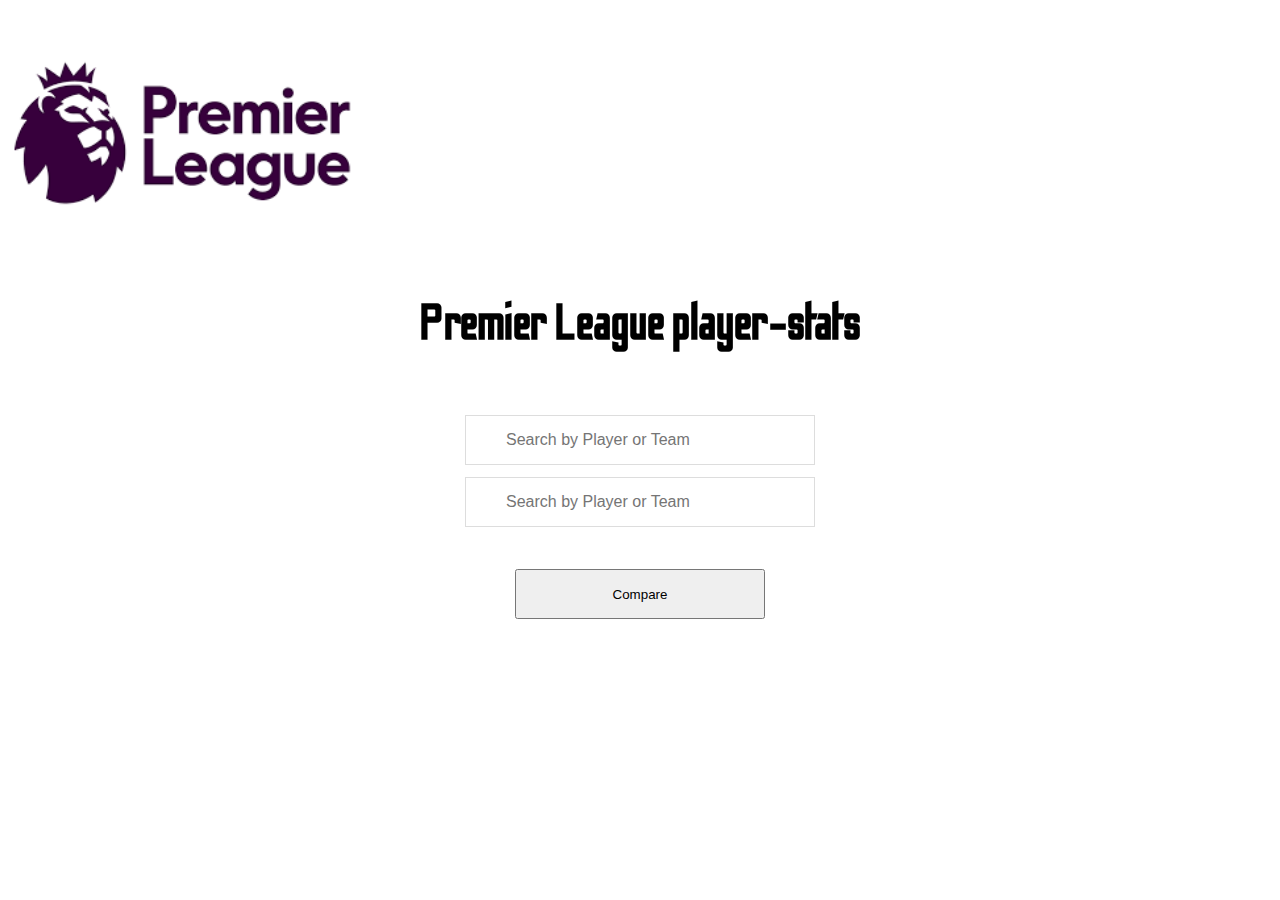
<file: index.html>
<!DOCTYPE html>
    <head>
        <meta charset="utf-8">
        <meta http-equiv="X-UA-Compatible" content="IE=edge">
        <title>Premier League Player Stats</title>
        <meta name="viewport" content="width=device-width, initial-scale=1">
        <link rel="stylesheet" href="style.css">
        <link rel="stylesheet" href="https://stackpath.bootstrapcdn.com/bootstrap/4.5.0/css/bootstrap.min.css" integrity="sha384-9aIt2nRpC12Uk9gS9baDl411NQApFmC26EwAOH8WgZl5MYYxFfc+NcPb1dKGj7Sk" crossorigin="anonymous">
        <link href="https://fonts.googleapis.com/css2?family=Odibee+Sans&family=Quicksand:wght@353;400&display=swap" rel="stylesheet">
        <link href="https://fonts.googleapis.com/css2?family=Odibee+Sans&display=swap" rel="stylesheet">
    </head>
    <body>
        <nav class="navbar navbar-light bg-white">
            <a class="navbar-brand" href="#">
              <img src="pl_logo.png" width=350" height="250" alt="logo" >
            </a>
        </nav>    
    
        <center><h1 style="padding-bottom: 30px;font-family: 'Odibee Sans', cursive;font-size: 50px;">Premier League player-stats</h1></center>
        <div class="row">
            <div class="col-md-6 justify-content-center text-center">
                <center>
                    <form id="myForm">
                        <div class="input-group justify-content-center">
                            <input type="text" list="myUL" style="width: 350px;height: 50px;" id="myInput" placeholder="Search by Player or Team" title="Player 1">
                             
                            <datalist id="myUL">
                            </datalist>     
                        </div>
                    </form>
                </center>
            </div>
            <div class="col-md-6 justify-content-center text-center">
                <center>
                    <form id="myForm">
                        <div class="input-group justify-content-center">
                            <input type="text" list="myUL" style="width: 350px;height: 50px;" id="myInput2" placeholder="Search by Player or Team" title="Player 2">
                             
                            <datalist id="myUL">
                            </datalist>     
                        </div>
                    </form>
                </center>
            </div>
        </div>
        <center>
            <input style="margin-top: 30px;width: 250px;height: 50px;" type="submit" value="Compare" onclick="test()">
        </center>
        
        <div class="row">
            <div class="col-md-6">
                <center>
                <h2 id="name"></h2>
                <h3 id="goals"></h3>
                <h3 id="assists"></h3>
                <h3 id="app"></h3>
                </center>
            </div>
            <div class="col-md-6">
                <center>
                <h2 id="name2"></h2>
                <h3 id="goals2"></h3>
                <h3 id="assists2"></h3>
                <h3 id="app2"></h3>
                </center>   
            </div>
        </div>

        
        <script src="script copy.js" async defer></script>
        <script src="https://code.jquery.com/jquery-3.5.1.slim.min.js" integrity="sha384-DfXdz2htPH0lsSSs5nCTpuj/zy4C+OGpamoFVy38MVBnE+IbbVYUew+OrCXaRkfj" crossorigin="anonymous"></script>
        <script src="https://cdn.jsdelivr.net/npm/popper.js@1.16.0/dist/umd/popper.min.js" integrity="sha384-Q6E9RHvbIyZFJoft+2mJbHaEWldlvI9IOYy5n3zV9zzTtmI3UksdQRVvoxMfooAo" crossorigin="anonymous"></script>
        <script src="https://stackpath.bootstrapcdn.com/bootstrap/4.5.0/js/bootstrap.min.js" integrity="sha384-OgVRvuATP1z7JjHLkuOU7Xw704+h835Lr+6QL9UvYjZE3Ipu6Tp75j7Bh/kR0JKI" crossorigin="anonymous"></script>
    </body>
</html>
</file>
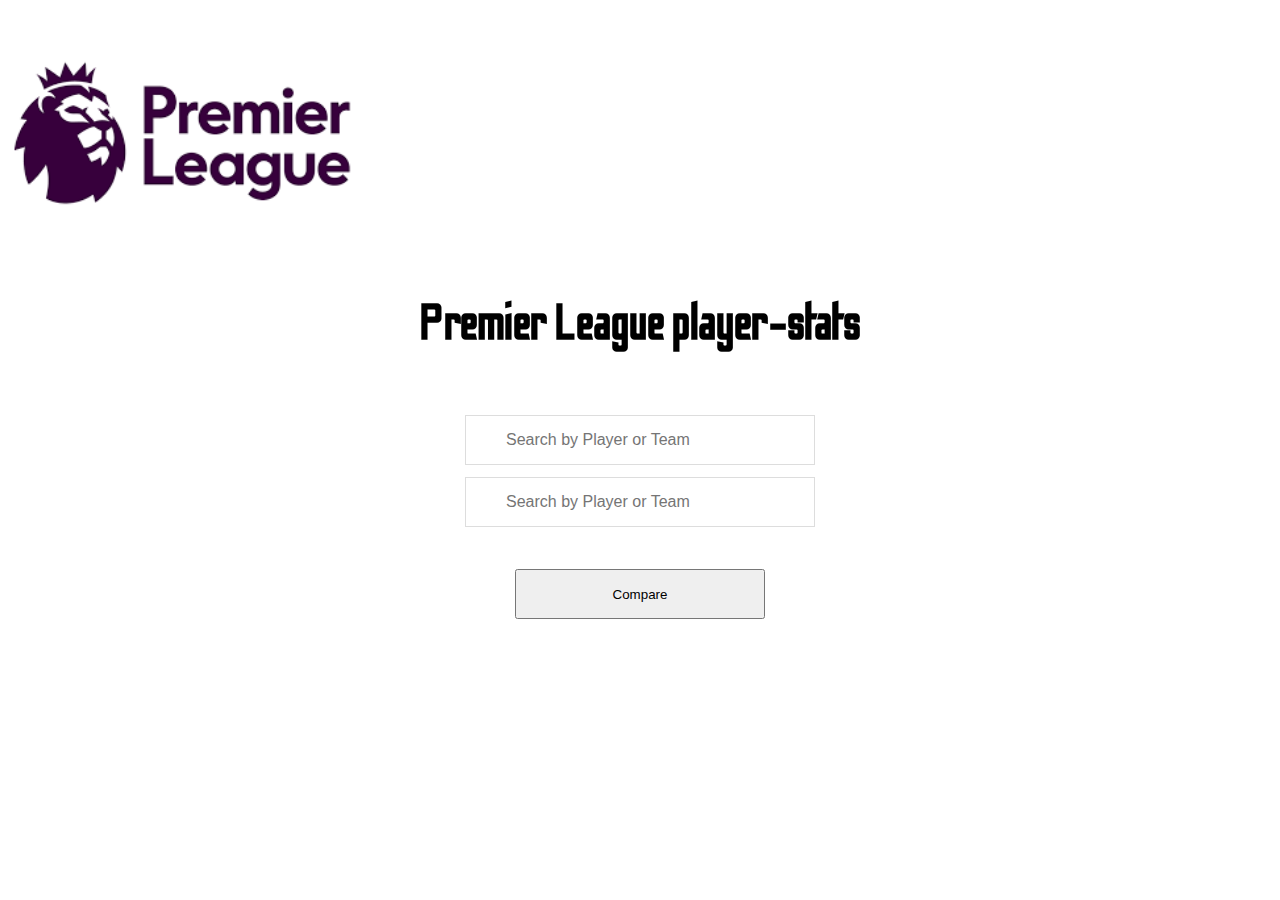
<file: index copy.html>
<!DOCTYPE html>
    <head>
        <meta charset="utf-8">
        <meta http-equiv="X-UA-Compatible" content="IE=edge">
        <title>Premier League Player Stats</title>
        <meta name="viewport" content="width=device-width, initial-scale=1">
        <link rel="stylesheet" href="style.css">
        <link rel="stylesheet" href="https://stackpath.bootstrapcdn.com/bootstrap/4.5.0/css/bootstrap.min.css" integrity="sha384-9aIt2nRpC12Uk9gS9baDl411NQApFmC26EwAOH8WgZl5MYYxFfc+NcPb1dKGj7Sk" crossorigin="anonymous">
        <link href="https://fonts.googleapis.com/css2?family=Odibee+Sans&family=Quicksand:wght@353;400&display=swap" rel="stylesheet">
        <link href="https://fonts.googleapis.com/css2?family=Odibee+Sans&display=swap" rel="stylesheet">
    </head>
    <body>
        <nav class="navbar navbar-light bg-white">
            <a class="navbar-brand" href="#">
              <img src="pl_logo.png" width=350" height="250" alt="logo" >
            </a>
        </nav>    
    
        <center><h1 style="padding-bottom: 30px;font-family: 'Odibee Sans', cursive;font-size: 50px;">Premier League player-stats</h1></center>
        <div class="row">
            <div class="col-md-6 justify-content-center text-center">
                <center>
                    <form id="myForm">
                        <div class="input-group justify-content-center">
                            <input type="text" list="myUL" style="width: 350px;height: 50px;" id="myInput" placeholder="Search by Player or Team" title="Player 1">
                             
                            <datalist id="myUL">
                            </datalist>     
                        </div>
                    </form>
                </center>
            </div>
            <div class="col-md-6 justify-content-center text-center">
                <center>
                    <form id="myForm">
                        <div class="input-group justify-content-center">
                            <input type="text" list="myUL" style="width: 350px;height: 50px;" id="myInput2" placeholder="Search by Player or Team" title="Player 2">
                             
                            <datalist id="myUL">
                            </datalist>     
                        </div>
                    </form>
                </center>
            </div>
        </div>
        <center>
            <input style="margin-top: 30px;width: 250px;height: 50px;" type="submit" value="Compare" onclick="test()">
        </center>
        
        <div class="row">
            <div class="col-md-6">
                <center>
                <h2 id="name"></h2>
                <h3 id="goals"></h3>
                <h3 id="assists"></h3>
                <h3 id="app"></h3>
                </center>
            </div>
            <div class="col-md-6">
                <center>
                <h2 id="name2"></h2>
                <h3 id="goals2"></h3>
                <h3 id="assists2"></h3>
                <h3 id="app2"></h3>
                </center>   
            </div>
        </div>

        
        <script src="script copy.js" async defer></script>
        <script src="https://code.jquery.com/jquery-3.5.1.slim.min.js" integrity="sha384-DfXdz2htPH0lsSSs5nCTpuj/zy4C+OGpamoFVy38MVBnE+IbbVYUew+OrCXaRkfj" crossorigin="anonymous"></script>
        <script src="https://cdn.jsdelivr.net/npm/popper.js@1.16.0/dist/umd/popper.min.js" integrity="sha384-Q6E9RHvbIyZFJoft+2mJbHaEWldlvI9IOYy5n3zV9zzTtmI3UksdQRVvoxMfooAo" crossorigin="anonymous"></script>
        <script src="https://stackpath.bootstrapcdn.com/bootstrap/4.5.0/js/bootstrap.min.js" integrity="sha384-OgVRvuATP1z7JjHLkuOU7Xw704+h835Lr+6QL9UvYjZE3Ipu6Tp75j7Bh/kR0JKI" crossorigin="anonymous"></script>
    </body>
</html>
</file>
<file: style.css>
* {
    box-sizing: border-box;
  }
  
  #myInput {
    background-position: 10px 12px;
    background-repeat: no-repeat;
    font-size: 16px;
    width: 500px;
    padding: 12px 20px 12px 40px;
    border: 1px solid #ddd;
    margin-bottom: 12px;
  }

  #myInput2{
    background-position: 10px 12px;
    background-repeat: no-repeat;
    font-size: 16px;
    width: 500px;
    padding: 12px 20px 12px 40px;
    border: 1px solid #ddd;
    margin-bottom: 12px;
  }
  
  #myUL {
    list-style-type: none;
    width: 600px;
    padding: 0;
    margin: 10px;
    max-block-size: 200px;
    overflow: scroll;
    background-color: #f6f6f6;
  }
  
  #myUL option {
    border: 1px solid #ddd;
    margin-top: -1px; /* Prevent double borders */
    background-color: #f6f6f6;
    padding: 12px;
    text-decoration: none;
    font-size: 18px;
    font-family: 'Odibee Sans', cursive;
    font-family: 'Quicksand', sans-serif;
    color: black;
    display: block
  }

  
  #myUL option:hover:not(.header) {
    background-color: #eee;
  }

  form {
    text-align: center;
  }
</file>
